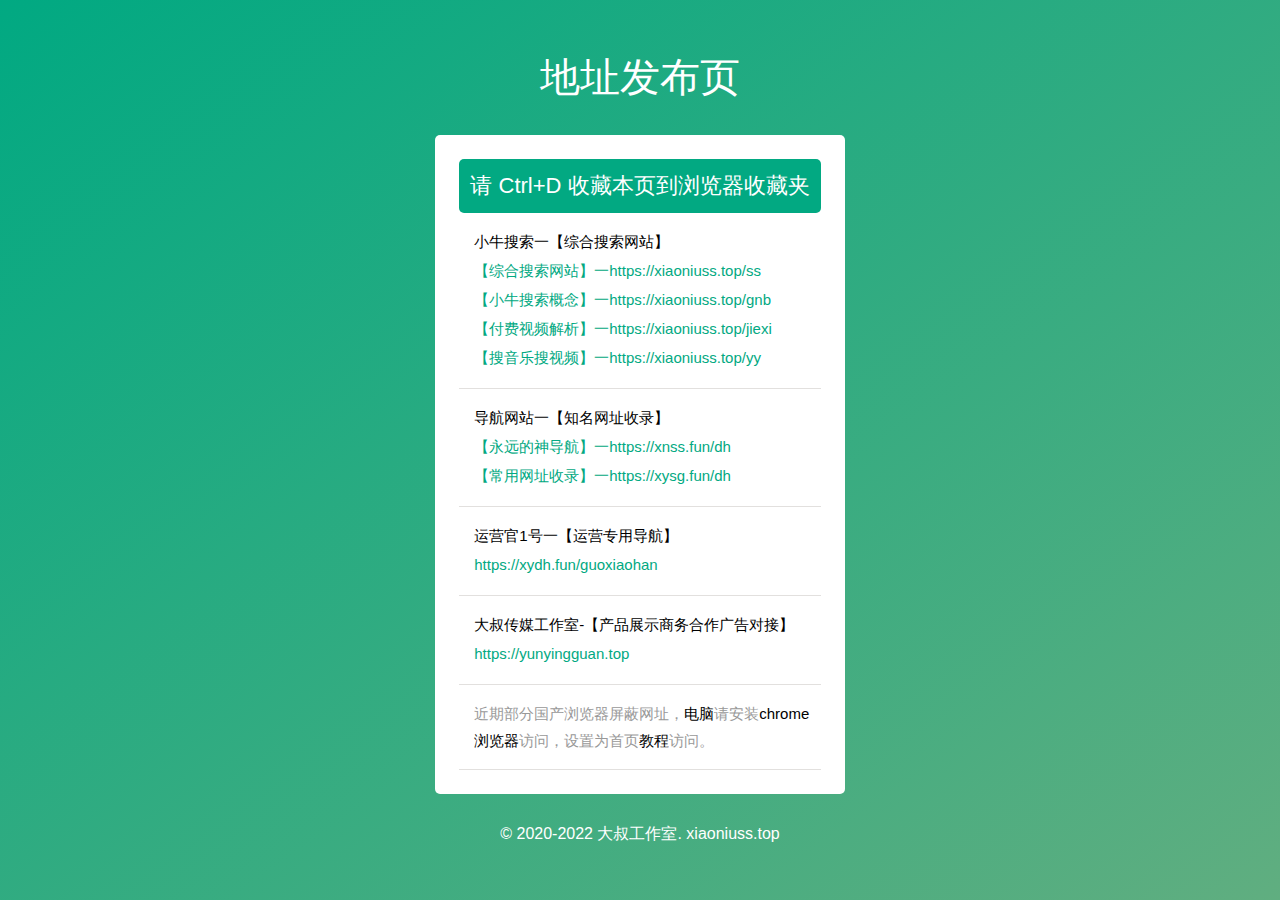
<file: 11111.html>
<!DOCTYPE html>
<html>
<head>
    <meta charset="utf-8">
    <meta name="Author" content="Noah">
    <meta name="Keywords" content="">
    <meta name="Description" content="">
    <meta name="viewport" content="width=device-width, initial-scale=1, shrink-to-fit=no">
    <link rel="shortcut icon" href="https://img.alicdn.com/imgextra/i3/2327995847/O1CN01fhXl2q1t3yYaZYRnO_!!2327995847.png" type="https://img.alicdn.com/imgextra/i3/2327995847/O1CN01fhXl2q1t3yYaZYRnO_!!2327995847.png" />
    <title>小牛搜索——XiaoNiuSs.Top</title>

    <style>@font-face{font-family:iconfont;src:url(//at.alicdn.com/t/font_1706200_3sgw4esvyq9.eot?t=1584846914425);src:url(//at.alicdn.com/t/font_1706200_3sgw4esvyq9.eot?t=1584846914425#iefix) format('embedded-opentype'),url('[data-uri]') format('woff2'),url(//at.alicdn.com/t/font_1706200_3sgw4esvyq9.woff?t=1584846914425) format('woff'),url(//at.alicdn.com/t/font_1706200_3sgw4esvyq9.ttf?t=1584846914425) format('truetype'),url(//at.alicdn.com/t/font_1706200_3sgw4esvyq9.svg?t=1584846914425#iconfont) format('svg')}.iconfont{font-family:iconfont!important;font-size:16px;font-style:normal;-webkit-font-smoothing:antialiased;-moz-osx-font-smoothing:grayscale}.icon-querenzhengque:before{content:"\e600"}.icon-tishi:before{content:"\e640"}.icon-cuowu:before{content:"\e602"}.icon-jinggao:before{content:"\e62b"}*{box-sizing:border-box;margin:0;padding:0;font-weight:300}body,body ::-webkit-input-placeholder{font-family:Source Sans Pro,sans-serif;color:#fff;font-weight:300}body :-moz-placeholder,body ::-moz-placeholder{font-family:Source Sans Pro,sans-serif;color:#fff;opacity:1;font-weight:300}body :-ms-input-placeholder{font-family:Source Sans Pro,sans-serif;color:#fff;font-weight:300}a{text-decoration:none}.wrapper{background: #01a982; background: linear-gradient(to bottom right,#01a982 0,#60ae80 100%); overflow: hidden;}.bg-bubbles,.wrapper{position:absolute;left:0;width:100%;height:100%}.bg-bubbles{top:0;z-index:1}.bg-bubbles li{position:absolute;list-style:none;display:block;width:40px;height:40px;background-color:hsla(0,0%,100%,.15);bottom:-160px;animation:square 25s infinite;transition-timing-function:linear}.bg-bubbles li:nth-child(1){left:10%}.bg-bubbles li:nth-child(2){left:20%;width:80px;height:80px;animation-delay:2s;animation-duration:17s}.bg-bubbles li:nth-child(3){left:25%;animation-delay:4s}.bg-bubbles li:nth-child(4){left:40%;width:60px;height:60px;animation-duration:22s;background-color:hsla(0,0%,100%,.25)}.bg-bubbles li:nth-child(5){left:70%}.bg-bubbles li:nth-child(6){left:80%;width:120px;height:120px;animation-delay:3s;background-color:hsla(0,0%,100%,.2)}.bg-bubbles li:nth-child(7){left:32%;width:160px;height:160px;animation-delay:7s}.bg-bubbles li:nth-child(8){left:55%;width:20px;height:20px;animation-delay:15s;animation-duration:40s}.bg-bubbles li:nth-child(9){left:25%;width:10px;height:10px;animation-delay:2s;animation-duration:40s;background-color:hsla(0,0%,100%,.3)}.bg-bubbles li:nth-child(10){left:90%;width:160px;height:160px;animation-delay:11s}@keyframes square{0%{transform:translatey(0)}to{transform:translatey(-700px) rotate(600deg)}}@media (max-width:500px){.container h1{font-size:60px}form button,form input{width:500px}}.main{padding:50px 0;z-index:999;position:relative}.main h1{font-size:40px;text-align:center;color:#fff;margin-bottom:30px;text-transform:uppercase}.content{margin:0 auto;width:28%;background:#fff;border-radius:5px}p.footer{font-size:16px;text-align:center;color:#fff;font-weight:500;margin-top:30px}p.footer a{color:#55acee}p.footer a:hover{color:#000;transition:.5s all;-webkit-transition:.5s all;-moz-transition:.5s all;-o-transition:.5s all;-ms-transition:.5s all}.content-top h2{font-size:22px;color:#fff;text-align:center;background:#02a982;padding:12px 0;border-radius:5px}.content-top p{text-align:center;font-size:16px;color:#000;margin-top:15px}.content-top ul li{display:block;font-size:15px;color:#000;line-height:1.8em;padding:1em 0 1em 1em;border-bottom:1px solid #e2e0de}.content-top ul li a{color:#000;font-weight:400}.content-top ul li a i{color:#02a982;font-style:normal;display:block;margin:2px 0}.content-top ul li span{display:block;color:#999}.content-top{padding:1.5em}.content-top p a{color:#55acee;margin-left:5px}@media (max-width:1366px){.content{width:31%}}@media (max-width:1280px){.content{width:32%}}@media (max-width:1080px){.content{width:38%}.main h1{font-size:36px}.content-top h2{font-size:20px;padding:10px 0}.content-top p,.content-top ul li,p.footer{font-size:14px}}@media (max-width:800px){.main h1{font-size:34px}.content{width:46%}}@media (max-width:768px){.main{padding:90px 0}.main h1{margin-bottom:55px}p.footer{margin-top:75px}}@media (max-width:736px){.main{padding:70px 0}.main h1{margin-bottom:45px}.content{width:53%}p.footer{margin-top:50px}}@media (max-width:667px){.main h1{font-size:32px;margin-bottom:35px}.main{padding:60px 0}.content{width:57%}.content-top h2{font-size:18px}}@media (max-width:600px){.main h1{font-size:30px}.content-top{padding:1em}.content{width:62%}}@media (max-width:568px){.content{width:68%}}@media (max-width:480px){.content{width:78%}.main h1{font-size:28px}p.footer{margin-top:42px}}@media (max-width:414px){.content-top h2{font-size:16px}.content{width:85%}.main{padding:50px 0}p.footer{line-height:1.8em;margin:42px auto 0;width:85%}}@media (max-width:384px){.main h1{font-size:27px}.content,p.footer{width:90%}p.footer{margin:32px auto 0}}@media (max-width:375px){.main h1{font-size:26px;margin-bottom:25px}.main{padding:45px 0}.content,p.footer{width:92%}.content-top h2{padding:8px 0}}@media (max-width:320px){.main h1{font-size:24px;margin-bottom:30px}.content-top ul li{padding:1em 0 1em 1em;background-size:13%!important}.content-top{padding:1.2em}.content-top p,.content-top ul li,p.footer{font-size:13px}.content,p.footer{width:90%}}@media(max-width:500px){.bg-bubbles, .wrapper{height:auto;}}</style>
</head>
<body >
    <div id="all">
        <div class="wrapper">
            <div class="main">
				<h1>地址发布页</h1>
				<div class="content">
					<div class="content-top">				
							<h2>请 Ctrl+D 收藏本页到浏览器收藏夹</h2>
							<ul>
								<li>
									小牛搜索一【综合搜索网站】
									<a href="https://xiaoniuss.top/ss" target="_blank"><i>【综合搜索网站】一https://xiaoniuss.top/ss</i></a>
									<a href="http://xysg.fun/xy" target="_blank"><i>【小牛搜索概念】一https://xiaoniuss.top/gnb</i></a>
									<a href="https://xiaoniuss.top/jiexi" target="_blank"><i>【付费视频解析】一https://xiaoniuss.top/jiexi</i></a>
									<a href="https://xiaoniuss.top/yy" target="_blank"><i>【搜音乐搜视频】一https://xiaoniuss.top/yy</i></a>
									
								</span></span></li>
								<li>
									导航网站一【知名网址收录】
									<a href="https://xnss.fun/dh" target="_blank"><i>【永远的神导航】一https://xnss.fun/dh</i></a>
									<a href="https://xysg.fun/dh" target="_blank"><i>【常用网址收录】一https://xysg.fun/dh</i></a>
									
								
									
								</span></span></li>
								<li>
									运营官1号一【运营专用导航】
									<a href="https://xydh.fun/guoxiaohan" target="_blank"><i>https://xydh.fun/guoxiaohan</i></a>
									
								</span></span></li>
								<li>
									大叔传媒工作室-【产品展示商务合作广告对接】
									<a href="https://yunyingguan.top/" target="_blank"><i>https://yunyingguan.top</i></a>
								</span></span></li>
								<li>
								
                                <span>近期部分国产浏览器屏蔽网址，<a href="http://xiaoniuss.top/sss" target="_blank">电脑</a>请安装<a href="https://www.google.cn/chrome/" target="_blank">chrome浏览器</a>访问，设置为首页<a href="http://guoxiaohan.top/llqszjc/" target="_blank">教程</a>访问。<span>
							</ul>							
					</div>
				</div>
				<p class="footer">© 2020-2022 大叔工作室. xiaoniuss.top</p>
			</div>	
            <ul class="bg-bubbles">
                <li></li>
                <li></li>
                <li></li>
                <li></li>
                <li></li>
                <li></li>
                <li></li>
                <li></li>
                <li></li>
                <li></li>
            </ul>
        </div>
    </div>
	<div style='display:none'></div>
</body>
</html>
</file>
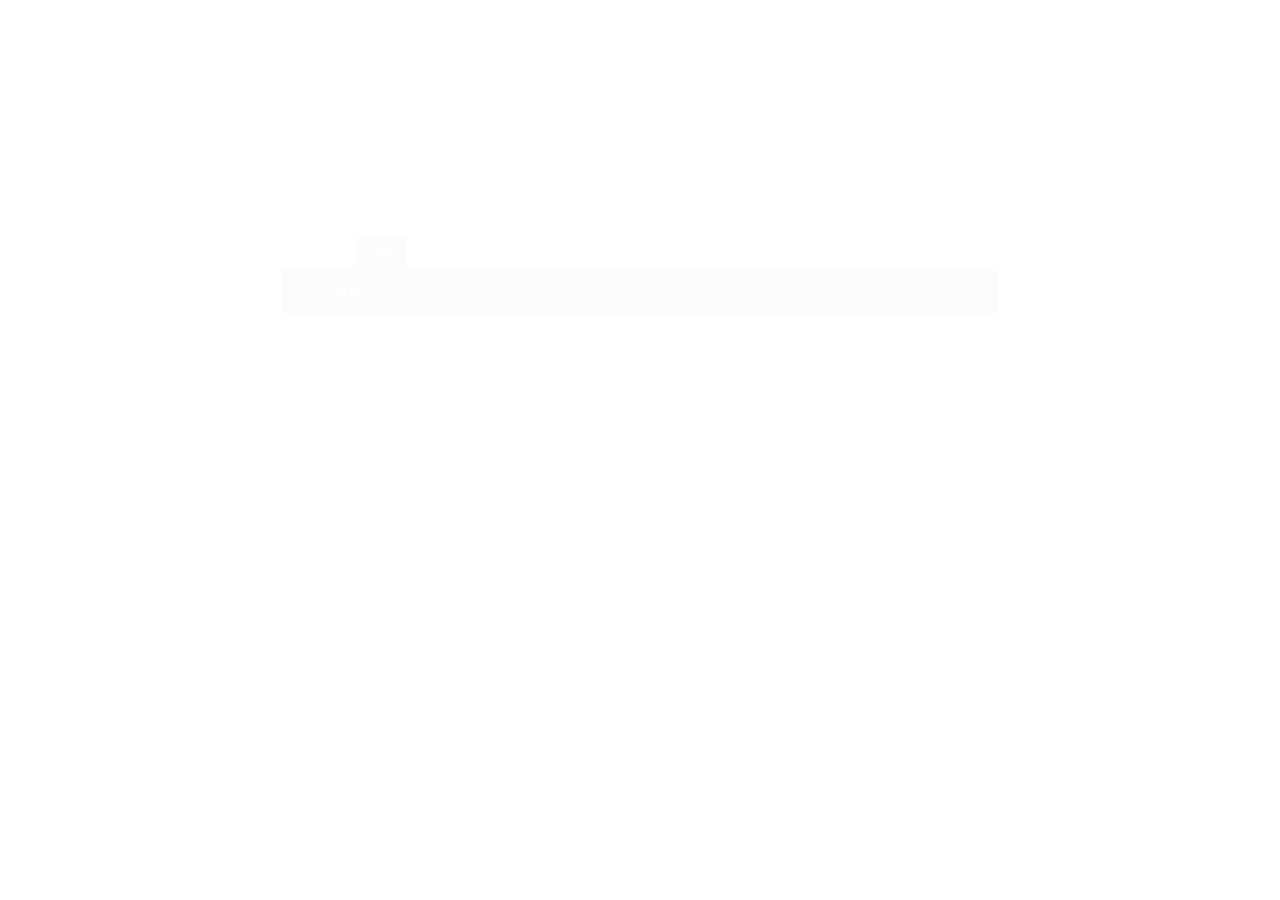
<file: sss.html>
<!DOCTYPE html>

<html lang="zh-CN">
 <head> 
  <meta charset="UTF-8" /> 
  <meta name="viewport" content="width=device-width, user-scalable=no, initial-scale=1.0, maximum-scale=1.0, minimum-scale=1.0" /> 
  <meta http-equiv="Cache-Control" content="no-siteapp" /> 
  <meta name="apple-mobile-web-app-capable" content="yes" /> 
  <meta name="apple-touch-fullscreen" content="yes" /> 
  <meta name="apple-mobile-web-app-status-bar-style" content="black" /> 
  <meta name="full-screen" content="yes" />
  <!--UC强制全屏--> 
  <meta name="browsermode" content="application" />
  <!--UC应用模式--> 
  <meta name="x5-fullscreen" content="true" />
  <!--QQ强制全屏--> 
  <meta name="x5-page-mode" content="app" />
  <!--QQ应用模式--> 
  <title>小牛搜索- XiaoNiuss.Top</title> 
  <meta name="keywords" content="信仰圣光.一款业余的导航网站">
  <meta name="description" content="可能是最简洁的搜索导航，给你简单舒爽的搜索体验。">
  <link rel="shortcut icon" href="https://img.alicdn.com/imgextra/i3/2327995847/O1CN01fhXl2q1t3yYaZYRnO_!!2327995847.png" type="https://img.alicdn.com/imgextra/i3/2327995847/O1CN01fhXl2q1t3yYaZYRnO_!!2327995847.png" /> 
  <link href="css/style.css" rel="stylesheet" /> 
  <link href="css/sousuo.css" rel="stylesheet" /> 
  <link rel="stylesheet" href="css/a1.css" /> 
  <link rel="stylesheet" href="css/a2.css" /> 
  <script src="js/jquery1.min.js"></script> 
  <script src="js/xd.js"></script> 
 </head> 
 <body> 
  <div id="menu">
   <i></i>
  </div> 
  <div class="list closed"> 
   <ul>
    <iframe frameborder="no" border="0" marginwidth="0" marginheight="0" width=330 height=110 src="//music.163.com/outchain/player?type=0&id=5300627587&auto=0&height=90"></iframe>
    <li class="title"><i class="iconfont icon-changyong"></i> 旗下产品</li> 
    <li><a rel="nofollow" href="http://guoxiaohan.top/llqszjc/" target="_blank"><i class="iconfont icon-changyong" style="color: #f05;"></i>设置首页</a></li> 
    <li><a rel="nofollow" href="https://xydh.fun/guoxiaohan" target="_blank"><i class="iconfont icon-changyong" style="color: #f05;"></i>运营官1号</a></li> 
    <li><a rel="nofollow" href="https://xydh.fun/rongna" target="_blank"><i class="iconfont icon-changyong" style="color: #f05;"></i>工作区</a></li> 
    <li><a rel="nofollow" href="https://xysg.guozong.top" target="_blank"><i class="iconfont icon-changyong" style="color: #f05;"></i>信仰圣光</a></li> 
    <li><a rel="nofollow" href="https://guozong.top/xy.html" target="_blank"><i class="iconfont icon-changyong" style="color: #f05;"></i>我的桌面</a></li> 
    <li><a rel="nofollow" href="https://yyds.guozong.top" target="_blank"><i class="iconfont icon-changyong" style="color: #f05;"></i>永远的神</a></li>
    <li><a rel="nofollow" href="https://yunyingguan.top" target="_blank"><i class="iconfont icon-changyong" style="color: #f05;"></i>大叔工作室</a></li>
    <li><a rel="nofollow" href="https://guoxichang.top" target="_blank"><i class="iconfont icon-changyong" style="color: #f05;"></i>我的博客</a></li>
    <li><a rel="nofollow" href="https://xiaoniuss.top/jiexi" target="_blank"><i class="iconfont icon-changyong" style="color: #f05;"></i>vip视频解析</a></li>
    <li><a rel="nofollow" href="https://yinyue.guozong.top" target="_blank"><i class="iconfont icon-changyong" style="color: #f05;"></i>音乐</a></li>
    <li><a rel="nofollow" href="http://b.lackk.com" target="_blank"><i class="iconfont icon-changyong" style="color: #f05;"></i>兰客书签</a></li>
    <li><a rel="nofollow" href="http://lackk.com" target="_blank"><i class="iconfont icon-changyong" style="color: #f05;"></i>兰客首页</a></li>
    <!----> 
    <li class="title"><i class="iconfont icon-msg"></i> 常用电商</li> 

    <li><a rel="nofollow" href="https://shop.jd.com" target="_blank"><i class="iconfont icon-msg" style="color: #0084ff;"></i>jd后台</a></li> 
    <li><a rel="nofollow" href="https://myseller.taobao.com" target="_blank"><i class="iconfont icon-msg" style="color: #0084ff;"></i>tb后台</a></li> 
    <li><a rel="nofollow" href="https://mms.pinduoduo.com" target="_blank"><i class="iconfont icon-msg" style="color: #0084ff;"></i>pdd后台</a></li> 
    <li><a rel="nofollow" href="https://www.youzan.com" target="_blank"><i class="iconfont icon-msg" style="color: #0084ff;"></i>有赞后台</a></li> 
    <li><a rel="nofollow" href="https://www.dianzhentan.com" target="_blank"><i class="iconfont icon-msg" style="color: #0084ff;"></i>淘-店侦探</a></li> 
    <li><a rel="nofollow" href="https://www.diantoushi.com" target="_blank"><i class="iconfont icon-msg" style="color: #0084ff;"></i>淘-店透视</a></li> 
    <li><a rel="nofollow" href="https://www.dianchacha.com" target="_blank"><i class="iconfont icon-msg" style="color: #0084ff;"></i>淘-店查查</a></li> 
    <li><a rel="nofollow" href="https://www.jdboshi.com" target="_blank"><i class="iconfont icon-msg" style="color: #0084ff;"></i>jd博士店长</a></li>
 
    <li><a rel="nofollow" href="http://shop348324804.taobao.com/search.htm" target="_blank"><i class="iconfont icon-msg" style="color: #0084ff;"></i>fd店内搜索</a></li> 
        <li><a rel="nofollow" href="https://hanshanhong.jd.com/" target="_blank"><i class="iconfont icon-msg" style="color: #0084ff;"></i>jd店内宝贝</a></li>
    <li><a rel="nofollow" href="https://www.xlpxp.com/" target="_blank"><i class="iconfont icon-msg" style="color: #0084ff;"></i>礼品网</a></li>
    <li><a rel="nofollow" href="https://e.qq.com/resources/wx-moments" target="_blank"><i class="iconfont icon-msg" style="color: #0084ff;"></i>盆友圈广告</a></li> 
        <li><a rel="nofollow" href="https://fxg.jinritemai.com/ffa/mshop/homepage/index" target="_blank"><i class="iconfont icon-msg" style="color: #0084ff;"></i>抖音电商</a></li> 
    <li><a rel="nofollow" href="https://school.jinritemai.com/doudian/web/article/114128" target="_blank"><i class="iconfont icon-msg" style="color: #0084ff;"></i>抖招类目</a></li> 
    <li><a rel="nofollow" href="https://www.dianchacha.com" target="_blank"><i class="iconfont icon-msg" style="color: #0084ff;"></i>D直播伴侣</a></li> 

    <!----> 
    <li class="title"><i class="iconfont icon-shipin"></i> 社交媒体</li> 
    <li><a rel="nofollow" href="https://www.weibo.com" target="_blank"><i class="iconfont icon-msg" style="color: #e6162d;"></i>微博</a></li> 
    <li><a rel="nofollow" href="https://mail.163.com/" target="_blank"><i class="iconfont icon-youxiang" style="color: #169;"></i>网易邮箱</a></li> 
    <li><a rel="nofollow" href="https://mail.qq.com/" target="_blank"><i class="iconfont icon-youxiang" style="color: #f05;"></i>QQ邮箱</a></li> 
    <li><a rel="nofollow" href="https://v.qq.com/" target="_blank"><i class="iconfont icon-shipin" style="color:#2a0;"></i>腾讯视频</a></li> 
    <li><a rel="nofollow" href="https://www.youku.com/" target="_blank"><i class="iconfont icon-shipin" style="color:#09e;"></i>优酷</a></li> 
    <li><a rel="nofollow" href="https://www.iqiyi.com/" target="_blank"><i class="iconfont icon-shipin" style="color:#1d0;"></i>爱奇艺</a></li> 
    <li><a rel="nofollow" href="https://www.bilibili.com/" target="_blank"><i class="iconfont icon-shipin" style="color:#09e;"></i>哔哩哔哩</a></li> 


    <!----> 
    <li class="title"><i class="iconfont icon-youxiang"></i> 免密下载</li> 
    <li><a rel="nofollow" href="https://kdocs.cn/l/sbjXGKoZMjck" target="_blank"><i class="iconfont icon-youxiang" style="color: #f05;"></i>IDM下载器</a></li> 
    <li><a rel="nofollow" href="https://kdocs.cn/l/sc6G9pmT6PMv" target="_blank"><i class="iconfont icon-youxiang" style="color: #f05;"></i>PE系统</a></li> 
    <li><a rel="nofollow" href="https://kdocs.cn/l/stITah8LCVqY" target="_blank"><i class="iconfont icon-youxiang" style="color: #f05;"></i>优酷转mp4</a></li> 
    <li><a rel="nofollow" href="https://kdocs.cn/l/skPR83SV3ztz" target="_blank"><i class="iconfont icon-youxiang" style="color: #f05;"></i>OBSx86</a></li> 
    <li><a rel="nofollow" href="https://kdocs.cn/l/snXQCynQuA8g" target="_blank"><i class="iconfont icon-youxiang" style="color: #f05;"></i>双系统引导</a></li> 
    <li><a rel="nofollow" href="https://kdocs.cn/l/sqT3ncusPQbT" target="_blank"><i class="iconfont icon-youxiang" style="color: #f05;"></i>PS密钥</a></li> 
    <li><a rel="nofollow" href="https://kdocs.cn/l/stlTbbvcYanN" target="_blank"><i class="iconfont icon-youxiang" style="color: #f05;"></i>U盘启动</a></li> 
    <li><a rel="nofollow" href="https://kdocs.cn/l/stMmsstYNt7d" target="_blank"><i class="iconfont icon-youxiang" style="color: #f05;"></i>视频压缩</a></li> 
    <li><a rel="nofollow" href="https://kdocs.cn/l/slZQXINmvxUH" target="_blank"><i class="iconfont icon-youxiang" style="color: #f05;"></i>会声会影</a></li> 
    <li><a rel="nofollow" href="https://kdocs.cn/l/sfRWvMunH0W5" target="_blank"><i class="iconfont icon-youxiang" style="color: #f05;"></i>屏幕录制</a></li> 
    <li><a rel="nofollow" href="https://kdocs.cn/l/sjy8YiyE2GLi" target="_blank"><i class="iconfont icon-youxiang" style="color: #f05;"></i>腾讯MP4</a></li> 
    <li><a rel="nofollow" href="https://kdocs.cn/l/sdvNhlVnBgjm" target="_blank"><i class="iconfont icon-youxiang" style="color: #f05;"></i>爱奇艺MP4</a></li> 
    <li><a rel="nofollow" href="https://kdocs.cn/l/sstjCg4Ey5Ph" target="_blank"><i class="iconfont icon-youxiang" style="color: #f05;"></i>AZ播放器</a></li> 
    <li><a rel="nofollow" href="https://kdocs.cn/l/stCZ0h0tj36P" target="_blank"><i class="iconfont icon-youxiang" style="color: #f05;"></i>AZ播放器</a></li> 
    <li><a rel="nofollow" href="https://kdocs.cn/l/skCb0l8Z89pW" target="_blank"><i class="iconfont icon-youxiang" style="color: #f05;"></i>PC播放器</a></li> 
    <!----> 
    <li class="title"><i class="iconfont icon-sheji"></i> 设计视觉</li> 
    <li><a rel="nofollow" href="https://www.58pic.com" target="_blank"><i class="iconfont icon-sheji" style="color: #ff6019;"></i>千图网</a></li>
    <li><a rel="nofollow" href="https://699pic.com" target="_blank"><i class="iconfont icon-sheji" style="color: #ff6019;"></i>摄图网</a></li>
    <li><a rel="nofollow" href="http://new.90sheji.com" target="_blank"><i class="iconfont icon-sheji" style="color: #ff6019;"></i>90设计</a></li>
    <li><a rel="nofollow" href="https://ibaotu.com" target="_blank"><i class="iconfont icon-sheji" style="color: #ff6019;"></i>包图网</a></li>
    <li><a rel="nofollow" href="https://588ku.com" target="_blank"><i class="iconfont icon-sheji" style="color: #ff6019;"></i>千库网</a></li>
    <li><a rel="nofollow" href="http://www.sudu1234.com/" target="_blank"><i class="iconfont icon-sheji" style="color: #ff6019;"></i>下图网</a></li>
    <li><a rel="nofollow" href="https://www.iconfont.cn/" target="_blank"><i class="iconfont icon-sheji" style="color: #ff6019;"></i>阿里图标</a></li>
    <li><a rel="nofollow" href="https://zt.changjing.com.cn/" target="_blank"><i class="iconfont icon-sheji" style="color: #ff6019;"></i>亿景智图</a></li>
    <li><a rel="nofollow" href="https://zbj.com" target="_blank"><i class="iconfont icon-sheji" style="color: #ff6019;"></i>猪八戒</a></li>

    <!----> 
    <li class="title"><i class="iconfont icon-ai-tool"></i> 工具</li> 

    <li><a rel="nofollow" href="https://pan.baidu.com" target="_blank"><i class="iconfont icon-ai-tool" style="color: #148bfe;"></i>百度网盘</a></li> 

    <li><a rel="nofollow" href="https://www.aliyundrive.com/drive" target="_blank"><i class="iconfont icon-ai-tool" style="color: #148bfe;"></i>阿里网盘</a></li> 

    <li><a rel="nofollow" href="https://www.lanzou.com" target="_blank"><i class="iconfont icon-ai-tool" style="color: #148bfe;"></i>蓝奏云盘</a></li> 

    <li><a rel="nofollow" href="https://www.kdocs.cn" target="_blank"><i class="iconfont icon-ai-tool" style="color: #148bfe;"></i>金山文档</a></li> 

    <li><a rel="nofollow" href="https://www.teambition.com/pan" target="_blank"><i class="iconfont icon-ai-tool" style="color: #148bfe;"></i>Teambition</a></li> 



    <!----> 
    <li class="title"><i class="iconfont icon-kongzhitai"></i> 开发</li> 

    <li><a rel="nofollow" href="https://github.com/" target="_blank"><i class="iconfont icon-kongzhitai"></i>Github</a></li> 
        <li><a rel="nofollow" href="http://www.bootstrapmb.com/" target="_blank"><i class="iconfont icon-kongzhitai"></i>bootstrapmb</a></li> 
        <li><a rel="nofollow" href="http://www.jqueryfuns.com/" target="_blank"><i class="iconfont icon-kongzhitai"></i>jqueryfuns</a></li> 
    <li><a rel="nofollow" href="https://www.aliyun.com" target="_blank"><i class="iconfont icon-kongzhitai"></i>阿里云</a></li> 
    <li><a rel="nofollow" href="https://dash.cloudflare.com" target="_blank"><i class="iconfont icon-kongzhitai"></i>cloudflare</a></li> 
    <li><a rel="nofollow" href="https://imagelol.com" target="_blank"><i class="iconfont icon-kongzhitai"></i>图床贼稳定</a></li> 
    <li><a rel="nofollow" href="https://cover.weixin.qq.com" target="_blank"><i class="iconfont icon-kongzhitai"></i>红包封面</a></li> 
    <li><a rel="nofollow" href="https://www.uupoop.com/" target="_blank"><i class="iconfont icon-kongzhitai"></i>在线PS</a></li> 
    <li><a rel="nofollow" href="https://sucai.wangpu.taobao.com/#/manage/pic?_k=3ax2p3" target="_blank"><i class="iconfont icon-kongzhitai"></i>图片空间</a></li> 
    <li><a rel="nofollow" href="https://think.lenovo.com.cn/support/driver/newdriversdownlist.aspx?categoryid=3109781" target="_blank"><i class="iconfont icon-kongzhitai"></i>联想_Think</a></li> 

   </ul> 
  </div> 
<!-- <iframe src="https://sucai.xiaoniuss.top/2/" width="100%" height="100%"></iframe>-->
  <div id="search" class="s-search">
   <div id="search-list" class="hide-type-list">
    <div class="s-type">
     <span></span>
     <div class="s-type-list animated fadeInUp">
      <label for="type-baidu">常用</label>
      <label for="type-search">搜索</label>
      <label for="type-wangpan1">音视</label>
      <label for="type-zhihu">社区</label>
      <label for="type-jiexi">解析</label>
     </div>
    </div>
    <div class="search-group group-a">
     <span class="type-text">常用</span>
     <ul class="search-type">
      <li><input checked="" hidden="" type="radio" name="type" id="type-baidu" value="https://www.baidu.com/s?wd=" data-placeholder="百度一下" /><label for="type-baidu"><span>百度</span></label></li>
      <li><input hidden="" type="radio" name="type" id="type-google" value="https://www.google.com/search?q=" data-placeholder="谷歌两下" /><label for="type-google"><span>Google</span></label></li>
      <li><input hidden="" type="radio" name="type" id="type-taobao" value="https://s.taobao.com/search?q=" data-placeholder="输入商品的名字关键词" /><label for="type-taobao"><span>淘宝</span></label></li>
      <li><input hidden="" type="radio" name="type" id="type-bing1" value="https://search.jd.com/Search?keyword=" data-placeholder="输入商品的名字关键词" /><label for="type-bing1"><span>京东</span></label></li>
      <li><input hidden="" type="radio" name="type" id="type-jiexi8" value="https://z1.m1907.cn/?jx=" data-placeholder="输入视频网址或电影名字" /><label for="type-jiexi8"><span>vip解析</span></label></li>
      <li><input hidden="" type="radio" name="type" id="type-wangpan" value="https://www.nmme.cc/s/1/?wd=" data-placeholder="输入电视电影资源名字" /><label for="type-wangpan"><span>网盘</span></label></li>
      <li><input hidden="" type="radio" name="type" id="type-wangpan7" value="https://music.163.com/#/search/m/?s=" data-placeholder="输入音乐的名字" /><label for="type-wangpan7"><span>网易云</span></label></li>




     </ul>
    </div>
    <div class="search-group group-b">
     <span class="type-text">搜索</span>
     <ul class="search-type">
      <li><input hidden="" type="radio" name="type" id="type-search" value="https://www.baidu.com/s?wd=" data-placeholder="百度一下" /><label for="type-search"><span>百度</span></label></li>
      <li><input hidden="" type="radio" name="type" id="type-google1" value="https://www.google.com/search?q=" data-placeholder="谷歌两下" /><label for="type-google1"><span>Google</span></label></li>
      <li><input hidden="" type="radio" name="type" id="type-360" value="https://www.so.com/s?q=" data-placeholder="360好搜" /><label for="type-360"><span>360</span></label></li>
      <li><input hidden="" type="radio" name="type" id="type-sogo" value="https://www.sogou.com/web?query=" data-placeholder="搜狗搜索" /><label for="type-sogo"><span>搜狗</span></label></li>
      <li><input hidden="" type="radio" name="type" id="type-bing" value="https://cn.bing.com/search?q=" data-placeholder="微软Bing搜索" /><label for="type-bing"><span>Bing</span></label></li>
      <li><input hidden="" type="radio" name="type" id="type-sm" value="https://yz.m.sm.cn/s?q=" data-placeholder="UC移动端搜索" /><label for="type-sm"><span>神马</span></label></li>
     </ul>
    </div>
    <div class="search-group group-c">
     <span class="type-text">音视</span>
     <ul class="search-type">
      <li><input hidden="" type="radio" name="type" id="type-wangpan1" value="https://music.163.com/#/search/m/?s=" data-placeholder="输入音乐的名字" /><label for="type-wangpan1"><span>网易云</span></label></li>
      <li><input hidden="" type="radio" name="type" id="type-wangpan8" value="https://y.qq.com/n/ryqq/search?searchid=1&remoteplace=txt.yqq.top&w=" data-placeholder="输入音乐的名字" /><label for="type-wangpan8"><span>qq音乐</span></label></li>
      <li><input hidden="" type="radio" name="type" id="type-wangpan2" value="https://search.bilibili.com/all?keyword=" data-placeholder="输入电视电影资源名字" /><label for="type-wangpan2"><span>bilibili</span></label></li>
      <li><input hidden="" type="radio" name="type" id="type-wangpan3" value="https://v.qq.com/x/search/?q=" data-placeholder="输入电视电影资源名字" /><label for="type-wangpan3"><span>腾讯</span></label></li>
      <li><input hidden="" type="radio" name="type" id="type-wangpan4" value="https://so.iqiyi.com/so/q_" data-placeholder="输入电视电影资源名字" /><label for="type-wangpan4"><span>爱奇艺</span></label></li>
      <li><input hidden="" type="radio" name="type" id="type-wangpan5" value="https://so.youku.com/search_video/q_" data-placeholder="输入电视电影资源名字" /><label for="type-wangpan5"><span>优酷</span></label></li>
      <li><input hidden="" type="radio" name="type" id="type-wangpan6" value="https://so.mgtv.com/so?k=" data-placeholder="输入电视电影资源名字" /><label for="type-wangpan6"><span>芒果</span></label></li>
     </ul>
    </div>
    <div class="search-group group-d">
     <span class="type-text">社区</span>
     <ul class="search-type">
      <li><input hidden="" type="radio" name="type" id="type-zhihu" value="https://www.zhihu.com/search?type=content&amp;q=" data-placeholder="知乎" /><label for="type-zhihu"><span>知乎</span></label></li>
      <li><input hidden="" type="radio" name="type" id="type-wechat" value="http://weixin.sogou.com/weixin?type=2&amp;query=" data-placeholder="微信" /><label for="type-wechat"><span>微信</span></label></li>
      <li><input hidden="" type="radio" name="type" id="type-weibo" value="http://s.weibo.com/weibo/" data-placeholder="微博" /><label for="type-weibo"><span>微博</span></label></li>
      <li><input hidden="" type="radio" name="type" id="type-douban" value="https://www.douban.com/search?q=" data-placeholder="豆瓣" /><label for="type-douban"><span>豆瓣</span></label></li>
      <li><input hidden="" type="radio" name="type" id="type-why" value="https://ask.seowhy.com/search/?q=" data-placeholder="SEO问答社区" /><label for="type-why"><span>搜外问答</span></label></li>
     </ul>
    </div>
    <div class="search-group group-e">
     <span class="type-text">解析</span>
     <ul class="search-type">
      <li><input hidden="" type="radio" name="type" id="type-jiexi" value="https://z1.m1907.cn/?jx=" data-placeholder="M1907解析接口粘贴需要解析的网址【支持网址剧名电影名】" /><label for="type-jiexi"><span>M1907</span></label></li>
      <li><input hidden="" type="radio" name="type" id="type-jiexi1" value="https://vip.bljiex.com/?v=" data-placeholder="BL智能解析接口粘贴需要解析的网址【支持网址剧名电影名】" /><label for="type-jiexi1"><span>BL智能</span></label></li>
      <li><input hidden="" type="radio" name="type" id="type-jiexi2" value="https://17kyun.com/api.php?url=" data-placeholder="17kyun解析接口粘贴需要解析的网址【仅支持网址】" /><label for="type-jiexi2"><span>17kyun</span></label></li>
      <li><input hidden="" type="radio" name="type" id="type-jiexi3" value="https://jx.618g.com/?url=" data-placeholder="618G解析接口粘贴需要解析的网址【仅支持网址】" /><label for="type-jiexi3"><span>618G</span></label></li>
      <li><input hidden="" type="radio" name="type" id="type-jiexi4" value="https://okjx.cc/?url=" data-placeholder="OK解析接口粘贴需要解析的网址【仅支持网址】" /><label for="type-jiexi4"><span>OK解析</span></label></li>
      <li><input hidden="" type="radio" name="type" id="type-jiexi5" value="https://jx.m3u8.tv/jiexi/?url=" data-placeholder="M3U8解析接口粘贴需要解析的网址【仅支持网址】" /><label for="type-jiexi5"><span>M3U8解析接口</span></label></li>
     </ul>
    </div>
   </div>
   <form action="https://www.baidu.com/s?wd=" method="get" target="_blank" id="super-search-fm">
    <input type="text" id="search-text" placeholder="输入关键字搜索" style="outline:0" />
    <button type="submit"><i class="iconfont icon-xdss"></i></button>
    <ul id="ul" class="ko"></ul>
   </form>
   <div class="set-check hidden-xs">
    <input type="checkbox" id="set-search-blank" class="bubble-3" autocomplete="off" />
   </div>
  </div> 
  <script type="text/javascript" src="js/sousuo.js"></script> 
  <script type="text/javascript" src="js/lianxiang.js"></script> 
  <div class="bgo"></div> 
  <!-- <img class="logo" src="https://img.alicdn.com/imgextra/i2/2327995847/O1CN01zF1SMH1t3yX58a5YX_!!2327995847.gif" />  -->
  <!-- <img class="logo" src="https://img.alicdn.com/imgextra/i2/2327995847/O1CN01uRI4dY1t3yWHIi0aD_!!2327995847.gif" />  -->
 </body>
</html>
<!--

-->
</file>
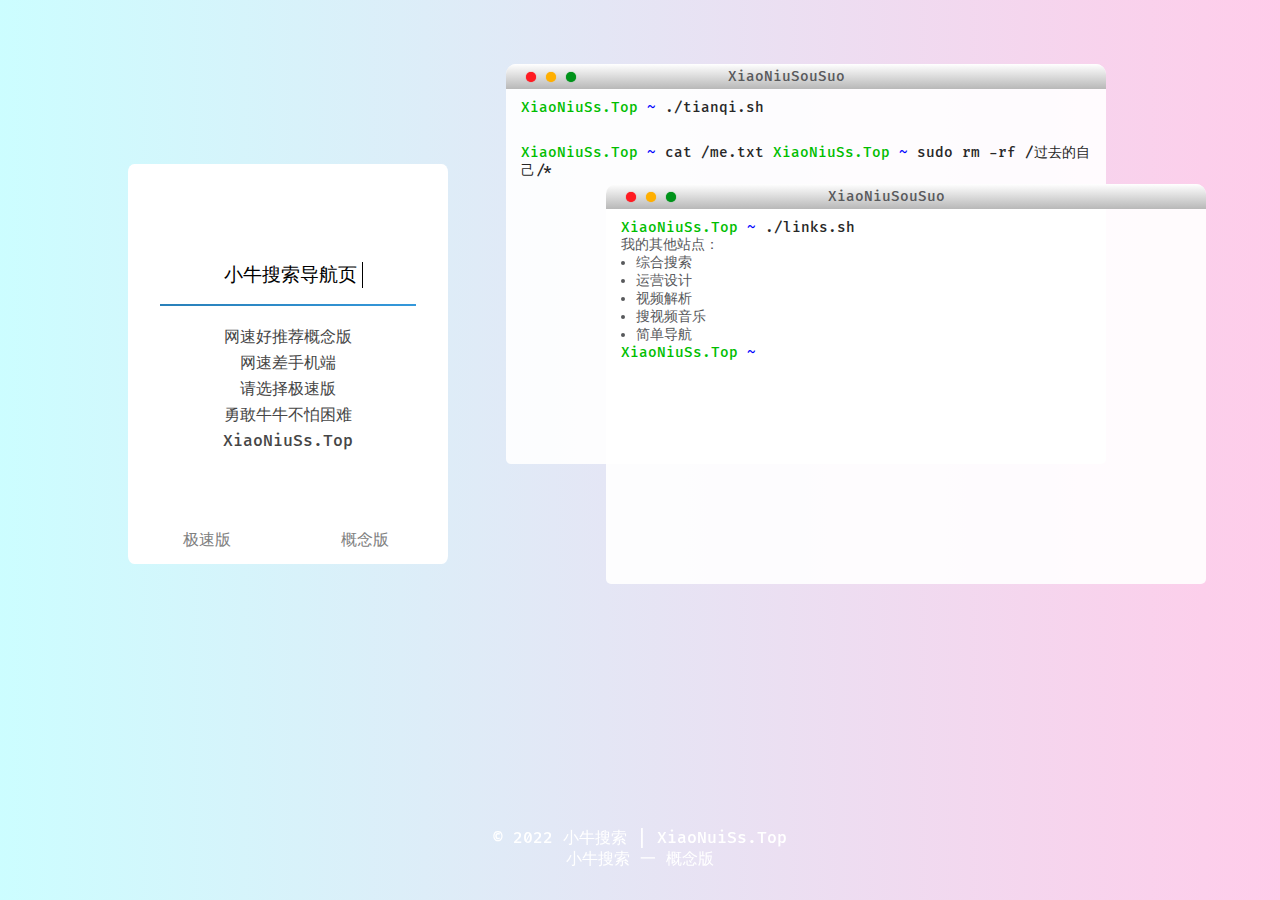
<file: zhuye.html>
<!DOCTYPE html>
<html lang="en">

<head>
    <meta charset="UTF-8">
    <meta name="viewport"
        content="width=device-width,initial-scale=1.0,maximum-scale=1.0,minimum-scale=1.0,user-scalable=no">

    <title>小牛搜索 | XiaoNiuSs.Top</title>
    <meta name="description"
        content="小牛搜索 | XiaoNiuSs.Top">
    <meta name="keywords" content="小牛搜索 | XiaoNiuSs.Top">
    <link rel="stylesheet" type="text/css" href="./css/FiraCode.css">
    <link rel="stylesheet" type="text/css" href="./css/nutssss.css">
    <link rel="icon" href="https://img.alicdn.com/imgextra/i3/2327995847/O1CN01fhXl2q1t3yYaZYRnO_!!2327995847.png">
</head>

<body>
    <div id="box">
        <!-- 个人资料卡片 -->
        <div class="meBox">
            <!-- 头像 -->
            <div class="headPhoto"></div>
            <!-- 介绍 -->
            <div class="meBox-title">
                <p>小牛搜索导航页</p>
                <div class="fg"></div>
            </div>
            <div class="meBox-text">
                <p>网速好推荐概念版</p>
                <p>网速差手机端</p>
                <p>请选择极速版</p>
                <p>勇敢牛牛不怕困难</p>
                <p>XiaoNiuSs.Top</p>
            </div>
            <!-- 两个按钮 -->
            <div class="meBox-Button">
                <a href="https://xiaoniuss.top/jsb">极速版</a>
                <a href="https://xiaoniuss.top/gnb">概念版</a>
            </div>
        </div>

        <!-- 伪终端介绍 -->
        <div id="cmdBox">
            <!-- 第一个终端 -->
            <div class="cmd">
                <!-- 三个按钮 -->
                <div class="click">
                    <div class="red"></div>
                    <div class="yellow"></div>
                    <div class="green"></div>
                </div>
                <!-- 顶部标题 -->
                <div class="title">
                    <span>XiaoNiuSouSuo</span>
                </div>
                <!-- 终端内文字 -->
                <div class="cmdText">
                    <span style="color: rgb(0, 190, 0);">XiaoNiuSs.Top</span>
                    <span style="color: blue;">~</span>
                    <span style="color: rgb(39, 39, 39);">./tianqi.sh</span>
                    <br />
                    <iframe scrolling="no" src="https://tianqiapi.com/api.php?style=tc&skin=pitaya" frameborder="0"
                        width="350" height="24" allowtransparency="true"></iframe>
                    <br />
                    <span style="color: rgb(0, 190, 0);">XiaoNiuSs.Top</span>
                    <span style="color: blue;">~</span>
                    <span style="color: rgb(39, 39, 39);">cat /me.txt</span>
                    <!--  <p>爱好计算机，会去自学自己感兴趣的一切东西</p>
                    <p>略懂H5，C#开发；爱好折腾去解决一切问题</p>
                    <p>同时我也很喜欢玩硬件，raspberry是我的最爱</p>
                    <p>这条路我才刚刚迈开了我的第一步</p>
                    <p>路上的坎一定会非常多，但</p>
                    <p>在我眼里</p>
                    <p>没有什么问题是尝试不能解决的，如果有那就多尝试几次甚至上百次</p>
                    <p>即使前方的路看似绝境，也要有硬生生给自己开出一条路的勇气</p> -->
                    <span style="color: rgb(0, 190, 0);">XiaoNiuSs.Top</span>
                    <span style="color: blue;">~</span>
                    <span style="color: rgb(39, 39, 39);">sudo rm -rf /过去的自己/*</span>
                </div>
            </div>
            <!-- 第二个终端 -->
            <div class="cmd cmd2">
                <!-- 三个按钮 -->
                <div class="click">
                    <div class="red"></div>
                    <div class="yellow"></div>
                    <div class="green"></div>
                </div>
                <!-- 顶部标题 -->
                <div class="title">
                    <span>XiaoNiuSouSuo</span>
                </div>
                <!-- 终端内文字 -->
                <div class="cmdText">
                    <span style="color: rgb(0, 190, 0);">XiaoNiuSs.Top</span>
                    <span style="color: blue;">~</span>
                    <span style="color: rgb(39, 39, 39);">./links.sh</span>
                    <p>我的其他站点：</p>
                    <ul class="ul">
                        <li><a href="https://xiaoniuss.top/ss">综合搜索</a></li>
                        <li><a href="https://xydh.fun/guoxiaohan">运营设计</a></li>
                        <li><a href="https://xiaoniuss.top/jiexi">视频解析</a></li>
                        <li><a href="https://xiaoniuss.top/yy">搜视频音乐</a></li>
                        <li><a href="https://xnss.fun/dh">简单导航</a></li>
                    </ul>
                    <span style="color: rgb(0, 190, 0);">XiaoNiuSs.Top</span>
                    <span style="color: blue;">~</span>
                </div>
            </div>
        </div>
    </div>

    <!-- 页脚 -->
    <div id="footer">
        <p>© 2022 小牛搜索 | <a href="https://xiaoniuss.top/">XiaoNuiSs.Top</a></p>
        <p>小牛搜索 一 <a href="https://xiaoniuss.top/jsb">概念版</a></p>
    </div>
</body>

</html>
</file>
<file: css/style.css>
@charset "utf-8";

/*
ç½‘å€ï¼šhttps://xiandu.me
githubï¼šhttps://github.com/xiandus/search
                     XianDuï¼?020.1.6
*/

input::-webkit-input-placeholder{
color:white;
}

/*@import url(//fonts.loli.net/earlyaccess/notosansscsliced.css);*/

* {
    padding: 0;
    margin: 0;
    outline: none;
    -webkit-tap-highlight-color: transparent;
}

html,
body {
    width: 100%;
    height: 100%;
    position: relative;
    overflow: hidden;
}
.bgo{
	background: url();
    background-size: cover;
    filter: brightness(0.9);
    width: 100%;
    height: 100%;
    z-index: 1;
}
.bgo{
	background: url(https://img.alicdn.com/imgextra/i4/2327995847/O1CN01ISFTIf1t3yYOsTdBN_!!2327995847.png);
    background-size: cover;
    filter: brightness(0.9);
    width: 100%;
    height: 100%;
    z-index: 1;
}

html {
    font-family: 'Noto Sans SC Sliced', PingFangSC-Light, Microsoft YaHei UI, Microsoft YaHei, helvetica, sans-serif;
    font-weight: 300;
    color: #fff;
}

/*form,
input,
button {
    padding: 0;
    margin: 0;
    border: none;
    outline: none;
    background: none;
}
input::-webkit-input-placeholder {
    color: #ccc;
    letter-spacing: 2px;
    font-size: 16px;
}*/

ul,
li {
    display: block;
    list-style: none;
    
}

a {
    text-decoration: none;
    color: #000;
}

#menu {
    width: 50px;
    height: 50px;
    transform: scale(0.8);
    position: absolute;
    right: 10px;
    top: 5px;
    z-index: 2000000;
    cursor: pointer;
    transition: 0.5s;
}

#menu i {
    position: absolute;
    left: 0;
    right: 0;
    margin: 24px auto;
    width: 25px;
    height: 3px;
    background: #fff;
    border-radius:25px;
}

#menu i:before {
    content: '';
    width: 15px;
    height: 3px;
    top: -8px;
    background: #fff;
    position: absolute;
    right: 0;
    border-radius:25px;
}

#menu i:after {
    content: '';
    width: 13px;
    height: 3px;
    bottom: -8px;
    background: #fff;
    position: absolute;
    left: 0;
    border-radius:25px;
}

#menu.on {
    right: 380px;
    background: rgba(1,1,1,0.5);
    border-radius: 25px;
   /* box-shadow: 0 6px 8px rgba(36, 159, 253, .3);*/
}

#menu.on i {
    width: 20px;
    background: #fff;
}

#menu.on i:before {
    top: -5px;
    transform: rotate(45deg);
    width: 14px;
    right: -1px;
    left: auto;
    background: #fff;
}

#menu.on i:after {
    bottom: -5px;
    transform: rotate(-45deg);
    width: 14px;
    right: -1px;
    left: auto;
    background: #fff;
}

.list {
    width: 337px;
    padding: 0 20px;
    height: 100%;
    overflow: hidden;
    overflow-y: auto;
    position: absolute;
    right: 0px;
    z-index: 2000;
    background: rgba(1,1,1,0.7);
    transition: 0.3s all linear;
}
.list.closed {
    right: -380px;
}

.list ul {
    width: 330px;
    float: left;
    padding: 0 0 20px;
    margin-bottom: 20px;
}

.list ul li {
    float: left;
    margin: 5px;
    width: 100px;
    height: 30px;
    text-align: left;
    line-height: 30px;
}

.list ul li a {
    width: 100%;
    border-radius: 5px;
    transition: 0.2s all linear;
    height: 100%;
    display: block;
    color: #fff;
    font-weight: 500;
    background: rgba(0,0,0,0.3);
    text-align: left;
    font-size: 12px;
}

.list ul li a i {
    margin-right: 5px;
    margin-left: 15px;
    transition: 0.2s all linear;
}

.list ul li a i.iconfont {
    font-size: 14px;
}

.list ul li:hover a {
    color: #fff;
    background-color: #29f;
    background-image: linear-gradient(135deg, rgba(35, 153, 255) 0%, rgba(84, 175, 253) 100%);
    box-shadow: 0 3px 3px rgba(0, 40, 70, .3);
}

.list ul li:hover a i {
    color: #fff !important;
}

.list ul li.title {
    width: 100%;
    height: 40px;
    line-height: 40px;
    margin: 30px 0 0;
    text-align: left;
    text-indent: 10px;
    /*border-bottom: 1px dashed #dedede;*/
    color: #fff;
    font-size: 18px;
    font-weight: bold;
}

.list ul li.title i {
    color: #29f;
    margin-right: 5px;
    font-weight: normal;
}
.logo{
    position: absolute;
    z-index: 99;
    top: 15%;
    left: 50%;
    transform: translate(-50%, -50%);
    width: 300px;
    opacity: 1;
}
@media (max-width: 640px) {
    .list {
        width: 227px;
    }
    .list ul {
        width: 220px;
    }
    #menu {
        top: 5px;
    }
      #menu.on {
        right: 270px;
    }
.bgo{
    	background: url(https://img.alicdn.com/imgextra/i2/2327995847/O1CN01C7uCVx1t3yY06hIVt_!!2327995847.jpg);
        background-size: cover;
    }
.logo{
width: 35%;
}
.ko{
	height: 158px;
	overflow-y: scroll;
}
}
.ssln:hover{
            background: #f2f2f2;
        }
</file>
<file: css/sousuo.css>
#search {
	width: 717px;
	margin: 56px auto 14px;
	position: absolute;
	z-index: 99;
	top: 20%;
	left: 50%;
	transform: translate(-50%, -0%);
}

#search form {
	position: relative
}

#search-text {
/*padding:9pt;*/
	color: white;
	width: 100%;
	height: 50px;
	font-size: 1pc;
	border: 0;
	border-radius: 9px;
	background-color: rgba(240,240,240,0.2);
	text-indent: 50px;
}

#search button {
	position: absolute;
	top: 0px;
	left: 0;
	background: none;
	border: 0;
	width: 30px;
	height: 36px;
	margin: 7px 9pt 0;
	line-height: 36px;
	border-radius: 3px
}

#search label:hover {
	background: rgba(240,240,240,0.2);
	cursor: pointer
}

#search button i {
	color: #fff;
	font-size: 18px
}

.search-group {
	display: none;
	padding-left: 75px
}

.s-current .search-type {
	padding-left: 0;
	display: block
}

.s-current {
	display: block
}

#search-list {
	position: relative
}

.s-type {
	position: absolute;
	top: 0;
	left: 0;
	z-index: 13;
	width: 75px
}

.s-type:hover {
	height: auto
}

.s-type>span {
	display: block;
	height: 31px;
	width: 75px
}

.s-type-list {
	display: none;
	position: absolute;
	top: 31px;
	width: 70px;
	background: rgba(0,0,0,0.8);
	border-radius: 6px;
	box-shadow: 0 0 6px rgba(0,0,0,1);
	padding: 9pt 0;
}

.s-type-list:before {
	position: absolute;
	top: -1pc;
	left: 10px;
	content: ' ';
	display: block;
	width: 0;
	height: 0;
	border: 10px solid transparent;
	border-bottom-color: rgba(0,0,0,0.9);
}

.s-type-list label {
	display: block;
	font-size: 15px;
	text-align: center;
	padding: 2px 0;
}

.s-type-list .tile-lg {
	color: #fff;
	width: 3pc;
	height: 3pc;
	font-size: 1.25rem;
	line-height: 3rem;
	border-radius: .3rem;
	display: block;
	margin: auto
}

.s-type-list label:hover {
	color: #fff
}

.s-type:hover .s-type-list {
	display: block;
	padding-top: 8px
}

.type-text {
	position: absolute;
	left: 0;
	width: 75px;
	padding-left: 9pt;
	font-size: 1pc;
	line-height: 31px
}

.type-text:after {
	content: "\e6aa";
	font-family: iconfont;
	margin: 0 0 0 10px
}

.search-type {
	white-space: nowrap;
	margin: 0
}

.search-type label {
	margin: 0
}

.search-type li {
	display: inline-block
}

.search-type li label {
	display: inline-block;
	padding: 0 11px;
	font-size: 14px;
	line-height: 31px;
	border-radius: 3px 3px 0 0;
	cursor: pointer
}

.search-type input:checked+label,.search-type input:hover+label {
	background-color: rgba(240,240,240,0.2);
}

.set-check {
	margin-top: 3px;
	font-size: 9pt
}

.set-check label {
	margin-left: 3px
}

.set-check input,.set-check label {
	opacity: 0;
	transition: all .3s ease
}

.search-type li {
	list-style: none;
	display: inline-block
}

@media screen and (max-width:767px) {
	#search {
/*margin:25px auto 15px*/
	}

	.search-type {
		overflow: scroll
	}

	.search-list {
		height: 30px;
		overflow-y: hidden;
		overflow-x: scroll;
		white-space: nowrap
	}
}

@media screen and (max-width:768px) {
	#search {
/*margin:0 auto;*/
		width: 90%;
	}

	.search-type {
		overflow: scroll
	}

	.search-list {
		height: 30px;
		overflow-y: hidden;
		overflow-x: scroll;
		white-space: nowrap
	}
}

.fa-2x {
	padding-top: 15px;
	font-size: 1.5em;
}
.wei{
    list-style: none;
    position: relative;
    text-indent: 10px;
}
.wei:hover{
     background: rgba(240,240,240,0.3);
}
.a{
     display: inline-block;
     width: 90%;
     color: #fff ;
     height: 27px;
     line-height: 30px;
     overflow:hidden;
     text-overflow: ellipsis;
}
.ko{
	display: none;
    top: 10px;
    position: relative;
}
</file>
<file: css/a1.css>
@font-face {font-family: "iconfont";
  src: url('//at.alicdn.com/t/font_1230786_gdvd1b4wlz.eot?t=1562124519049'); /* IE9 */
  src: url('//at.alicdn.com/t/font_1230786_gdvd1b4wlz.eot?t=1562124519049#iefix') format('embedded-opentype'), /* IE6-IE8 */
  url('[data-uri]') format('woff2'),
  url('//at.alicdn.com/t/font_1230786_gdvd1b4wlz.woff?t=1562124519049') format('woff'),
  url('//at.alicdn.com/t/font_1230786_gdvd1b4wlz.ttf?t=1562124519049') format('truetype'), /* chrome, firefox, opera, Safari, Android, iOS 4.2+ */
  url('//at.alicdn.com/t/font_1230786_gdvd1b4wlz.svg?t=1562124519049#iconfont') format('svg'); /* iOS 4.1- */
}

.iconfont {
  font-family: "iconfont" !important;
  font-size: 16px;
  font-style: normal;
  -webkit-font-smoothing: antialiased;
  -moz-osx-font-smoothing: grayscale;
}

.icon-douban:before {
  content: "\e600";
}

.icon-wode:before {
  content: "\e660";
}

.icon-msg:before {
  content: "\e61c";
}

.icon-99:before {
  content: "\e6bf";
}

.icon-baiduyun:before {
  content: "\e622";
}

.icon-wangluo1:before {
  content: "\e687";
}

.icon-ip:before {
  content: "\e64f";
}

.icon-jshunxiao:before {
  content: "\e645";
}

.icon-huaban:before {
  content: "\e690";
}

.icon-github:before {
  content: "\e709";
}

.icon-pinterest:before {
  content: "\e79a";
}

.icon-weibo:before {
  content: "\e63d";
}

.icon-youhuiquan:before {
  content: "\e65d";
}

.icon-juhuasuan:before {
  content: "\e779";
}

.icon-gmail:before {
  content: "\e89f";
}

.icon-windows:before {
  content: "\ebb1";
}

.icon-ai-tool:before {
  content: "\e627";
}

.icon-emizhifeiji:before {
  content: "\e649";
}

.icon-h5:before {
  content: "\e633";
}

.icon-xinlang:before {
  content: "\e604";
}

.icon-wangyi:before {
  content: "\e605";
}

.icon-bolezaixian:before {
  content: "\e6ea";
}

.icon-youxiang:before {
  content: "\e667";
}

.icon-aiqiyi:before {
  content: "\e719";
}

.icon-kongzhi:before {
  content: "\e60b";
}

.icon-gouwuche:before {
  content: "\e63b";
}

.icon-twitter:before {
  content: "\e69b";
}

.icon-wangluo:before {
  content: "\e617";
}

.icon-behance:before {
  content: "\e643";
}

.icon-zhanku:before {
  content: "\e66f";
}

.icon-amazon:before {
  content: "\e616";
}

.icon-eye:before {
  content: "\e722";
}

.icon-cloud-download:before {
  content: "\e61b";
}

.icon-gongju:before {
  content: "\e603";
}

.icon-ip2:before {
  content: "\e648";
}

.icon-fanyi:before {
  content: "\e6ba";
}

.icon-acfun:before {
  content: "\e68e";
}

.icon-yunyouxiang:before {
  content: "\e72e";
}

.icon-anzhuo:before {
  content: "\e64d";
}

.icon-youku:before {
  content: "\e619";
}

.icon-shipin:before {
  content: "\e677";
}

.icon-temai:before {
  content: "\e60f";
}

.icon-S:before {
  content: "\e67f";
}

.icon-youtube:before {
  content: "\e612";
}

.icon-feedly:before {
  content: "\e62e";
}

.icon-pingup:before {
  content: "\e651";
}

.icon-cdnjs:before {
  content: "\e665";
}

.icon-codepen:before {
  content: "\e689";
}

.icon-jingdong:before {
  content: "\e631";
}

.icon-taobao:before {
  content: "\e634";
}

.icon-sousuo:before {
  content: "\e61a";
}

.icon-kongzhitai:before {
  content: "\e654";
}

.icon-daohang:before {
  content: "\e611";
}

.icon-quxian:before {
  content: "\e61e";
}

.icon-QQ:before {
  content: "\e613";
}

.icon-base64:before {
  content: "\e84b";
}

.icon-instagram:before {
  content: "\e87f";
}

.icon-feiji:before {
  content: "\e704";
}

.icon-yinle:before {
  content: "\e7b8";
}

.icon-zhifeiji:before {
  content: "\e7d5";
}

.icon-sheji:before {
  content: "\eac1";
}

.icon-theater-masks:before {
  content: "\f0fd";
}

.icon-font-awesome:before {
  content: "\f1a7";
}

.icon-tengxunshipin:before {
  content: "\e636";
}

.icon-dianshi:before {
  content: "\e64b";
}

.icon-gongxiang:before {
  content: "\e608";
}

.icon-dribbble:before {
  content: "\e6ec";
}

.icon-google:before {
  content: "\e8f0";
}

.icon-jiaocheng:before {
  content: "\e62b";
}

.icon-cloudflare:before {
  content: "\e64c";
}

.icon-md:before {
  content: "\e6b5";
}

.icon-facebook:before {
  content: "\e7ff";
}

.icon-yanxuan:before {
  content: "\e609";
}

.icon-suning:before {
  content: "\e60c";
}

.icon-zhihu:before {
  content: "\e60d";
}

.icon-dangdang:before {
  content: "\e60e";
}

.icon-V:before {
  content: "\e610";
}

.icon-zimu:before {
  content: "\e614";
}

.icon-bili:before {
  content: "\e615";
}

.icon-iconfont:before {
  content: "\e618";
}

.icon-daohang1:before {
  content: "\e620";
}

.icon-yunbo:before {
  content: "\e621";
}

.icon-shilaimu:before {
  content: "\e61d";
}

.icon-wat:before {
  content: "\e61f";
}
</file>
<file: css/a2.css>
@font-face {font-family: "iconfont";
  src: url('//at.alicdn.com/t/font_1572019_j5q3orglwrh.eot?t=1578301157855'); /* IE9 */
  src: url('//at.alicdn.com/t/font_1572019_j5q3orglwrh.eot?t=1578301157855#iefix') format('embedded-opentype'), /* IE6-IE8 */
  url('[data-uri]') format('woff2'),
  url('//at.alicdn.com/t/font_1572019_j5q3orglwrh.woff?t=1578301157855') format('woff'),
  url('//at.alicdn.com/t/font_1572019_j5q3orglwrh.ttf?t=1578301157855') format('truetype'), /* chrome, firefox, opera, Safari, Android, iOS 4.2+ */
  url('//at.alicdn.com/t/font_1572019_j5q3orglwrh.svg?t=1578301157855#iconfont') format('svg'); /* iOS 4.1- */
}

.iconfont {
  font-family: "iconfont" !important;
  font-size: 16px;
  font-style: normal;
  -webkit-font-smoothing: antialiased;
  -moz-osx-font-smoothing: grayscale;
}

.icon-zhixiang2:before {
  content: "\e6aa";
}

.icon-csdn:before {
  content: "\e604";
}

.icon-kologom:before {
  content: "\e617";
}

.icon-luntan666:before {
  content: "\e618";
}

.icon-wuaipojie:before {
  content: "\e605";
}

.icon-tupian:before {
  content: "\e612";
}

.icon-_caidan:before {
  content: "\e600";
}

.icon-changyong:before {
  content: "\e691";
}

.icon-uizhongguo:before {
  content: "\ea23";
}

.icon-youtube:before {
  content: "\e6d2";
}

.icon-p:before {
  content: "\e631";
}

.icon-IP:before {
  content: "\e638";
}

.icon-vex:before {
  content: "\e606";
}

.icon-Qyouhuiquan:before {
  content: "\e603";
}

.icon--youshe:before {
  content: "\e60a";
}

.icon-fuzhilianjiexian-:before {
  content: "\e646";
}

.icon-xdss:before {
  content: "\e6ab";
}

.icon-circle:before {
  content: "\e602";
}

.icon-ziyuan:before {
  content: "\e601";
}
</file>
<file: css/FiraCode.css>
* {
    font-family: FiraCode;
}

@font-face {
    font-family: 'FiraCode';
    src: url([data-uri]) format('woff2'),
        url([data-uri]) format('woff');
    font-weight: 500;
    font-style: normal;
}
</file>
<file: css/nutssss.css>
* {
    margin: 0;
    padding: 0;
}

body {
    background-image: linear-gradient(to left, rgba(255, 0, 149, 0.2), rgba(0, 247, 255, 0.2)), url(https://img.alicdn.com/imgextra/i3/2327995847/O1CN0198erMG1t3yY67Rnfv_!!2327995847.jpg);
    background-repeat: no-repeat;
    background-attachment: fixed;
    background-size: cover;
}

#box {
    /* background-color: red; */
    width: 100%;
    height: 100px;
    margin: 0 auto;
    padding-top: 5%;
}

.meBox {
    float: left;
    width: 20rem;
    height: 25rem;
    background-color: white;
    margin-top: 100px;
    margin-left: 10%;
    border-radius: 2%;
    transition: all 0.3s;
    text-align: center;
}

.meBox:hover {
    width: 21rem;
    height: 26rem;
    margin: 95px 0 0 9.5%;
}

.headPhoto {
    width: 8rem;
    height: 8rem;
    background: url(https://img.alicdn.com/imgextra/i4/2327995847/O1CN01em7wXj1t3yUfI4Wci_!!2327995847.jpg) no-repeat;
    background-size: cover;
    border-radius: 50%;
    position: relative;
    top: -15%;
    left: 50%;
    margin-left: -4rem;
    transition: all 0.3s;
}

.meBox:hover .headPhoto {
    width: 9rem;
    height: 9rem;
    margin: -0.5rem 0 0 -4.5rem;
    transform: rotate(360deg);
}

.headPhoto:hover {
    box-shadow: 0 0 10px rgba(0, 0, 0, 0.3);
}

.meBox-title {
    width: auto;
    margin: 0 auto;
}

@keyframes typing {
    from {
        width: 0;
    }
}

@keyframes blink-caret {
    50% {
        border-color: transparent;
    }
}

.meBox-title p {
    font-size: 1.2rem;
    border-right: .1em solid;
    width: 12ch;
    white-space: nowrap;
    overflow: hidden;
    animation: typing 2s steps(20, end), blink-caret .3s step-end infinite alternate;
    margin: -30px 0 0 90px;
    transition: all 0.3s;
}

.meBox:hover .meBox-title p {
    font-size: 1.3rem;
}

.meBox-title .fg {
    width: 80%;
    height: 2px;
    background-image: linear-gradient(to left, #3498db, #2980b9);
    margin: 5% 0 0 10%;
}

.meBox-text {
    width: 80%;
    height: 45%;
    overflow: hidden;
    text-align: center;
    color: rgb(70, 70, 70);
    animation-name: meBox-text;
    animation-duration: 2s;
    animation-fill-mode: forwards;
    margin: 5% 0 0 10%;
    transition: all 0.3s;
}

.meBox-text p {
    margin-top: 5px;
}

.meBox:hover .meBox-text {
    font-size: 1.05rem;
}

@keyframes meBox-text {
    0% {
        transform: translateY(50px);
        color: white;
    }

    100% {
        transform: translateY(0);
        color: rgb(70, 70, 70);
    }
}

.meBox-Button {
    width: 100%;
}

.meBox-Button a {
    display: inline-block;
    float: left;
    width: 158px;
    height: 50px;
    margin-top: 13px;
    line-height: 50px;
    text-decoration: none;
    color: gray;
    transition: all 0.3s;
}

.meBox-Button a:hover {
    color: rgb(0, 132, 255);
    font-size: 1.2rem;
}

.meBox:hover .meBox-Button a {
    width: 165px;
    margin-top: 10px;
}

#cmdBox {
    width: 710px;
    height: 550px;
    float: right;
    margin-right: 5%;
    /* background-color: green; */
}

.cmd {
    width: 600px;
    height: 400px;
    border-radius: 10px 10px 5px 5px;
    overflow: hidden;
    background-color: rgba(255, 255, 255, 0.9);
    transition: all 0.3s;
    font-size: 14px;
    color: rgb(88, 89, 92);
    position: relative;
    top: 0;
    left: 0;
}

.cmd:hover {
    width: 610px;
    height: 410px;
    box-shadow: 0 0 10px rgba(0, 0, 0, 0.4);
    margin: -5px 0 0 -5px;
    z-index: 1;
}

.cmd .title {
    width: 100%;
    height: 25px;
    background-image: linear-gradient(to top, rgb(184, 184, 184), white);
    font-size: 14px;
    line-height: 25px;
}

.cmd .title span {
    display: inline-block;
    width: 70%;
    text-align: center;
    /* background-color: red; */
}

.cmd .click {
    margin-left: 10px;
    float: left;
}

.cmd .click div {
    width: 10px;
    height: 10px;
    border-radius: 50%;
    margin: 8px 0 0 10px;
    float: left;
}

.cmd .click .red {
    background-color: #ff1b22;
    box-shadow: 0 0 1px #ff1b22;
}

.cmd .click .red:hover {
    background-color: #ff6268;
    box-shadow: 0 0 3px #ff1b22;
}

.cmd .click .yellow {
    background-color: #ffaf00;
    box-shadow: 0 0 1px #ffaf00;
}

.cmd .click .yellow:hover {
    background-color: #ffd373;
    box-shadow: 0 0 3px #ffaf00;
}

.cmd .click .green {
    background-color: #00931a;
    box-shadow: 0 0 1px #00931a;
}

.cmd .click .green:hover {
    background-color: rgb(0, 196, 36);
    box-shadow: 0 0 3px #00931a;
}

.cmdText {
    padding-top: 10px;
    padding-left: 15px;
}

.cmd2 {
    position: relative;
    top: -280px;
    left: 100px;
}

.cmd2 .cmdText .ul {
    margin-left: 15px;
}

.cmd2 .cmdText .ul a {
    text-decoration: none;
    color: rgb(88, 89, 92);
}

.cmd2 .cmdText .ul a:hover {
    color: rgb(0, 132, 255);
}

#footer {
    width: 100%;
    color: white;
    float: left;
    text-align: center;
    position: fixed;
    bottom: 0;
    margin-bottom: 30px;
    /* background-color: blue; */
}

#footer a {
    text-decoration: none;
    color: white;
}

#footer a:hover {
    color: rgb(0, 81, 255);
}

/* 自适应 */
@media screen and (max-width: 1250px)
{
    .meBox {
        margin-left: 3%;
    }

    .meBox:hover {
        width: 21rem;
        height: 26rem;
        margin: 95px 0 0 2.5%;
    }

    #cmdBox {
        margin-right: 3%;
    }
}

@media screen and (max-width: 1110px)
{
    .meBox {
        float: none;
        margin: 100px auto 100px;
    }

    .meBox:hover {
        width: 21rem;
        height: 26rem;
        margin: 95px auto 95px;
    }

    #cmdBox {
        float: none;
        margin: 0 auto 100px;
    }
}

@media screen and (max-width: 768px)
{
    .meBox {
        width: 300px;
    }

    .meBox:hover {
        width: 300px;
        height: 25rem;
        margin: 100px auto 100px;
    }

    .meBox-Button a:hover {
        color: rgb(0, 132, 255);
    }
    
    .meBox:hover .meBox-Button a {
        width: 150px;
        margin-top: 0;
    }

    .meBox:hover .meBox-title p {
        font-size: 1.2rem;
    }

    .meBox:hover .headPhoto {
        width: 8rem;
        height: 8rem;
        margin: -0.5rem 0 0 -4rem;
        transform: rotate(360deg);
    }

    .meBox:hover .meBox-text {
        font-size: 1rem;
    }

    .meBox-Button a {
        width: 150px;
    }

    #cmdBox {
        width: 100%;
        height: 850px;
    }

    .cmd {
        width: 90%;
        margin: 0 auto;
    }

    .cmd2 {
        position: relative;
        top: 20px;
        left: 0;
    }

    .cmd:hover {
        width: 90%;
        box-shadow: 0 0 10px rgba(0, 0, 0, 0.4);
        margin: 0 auto;
        z-index: 1;
    }
}
</file>
